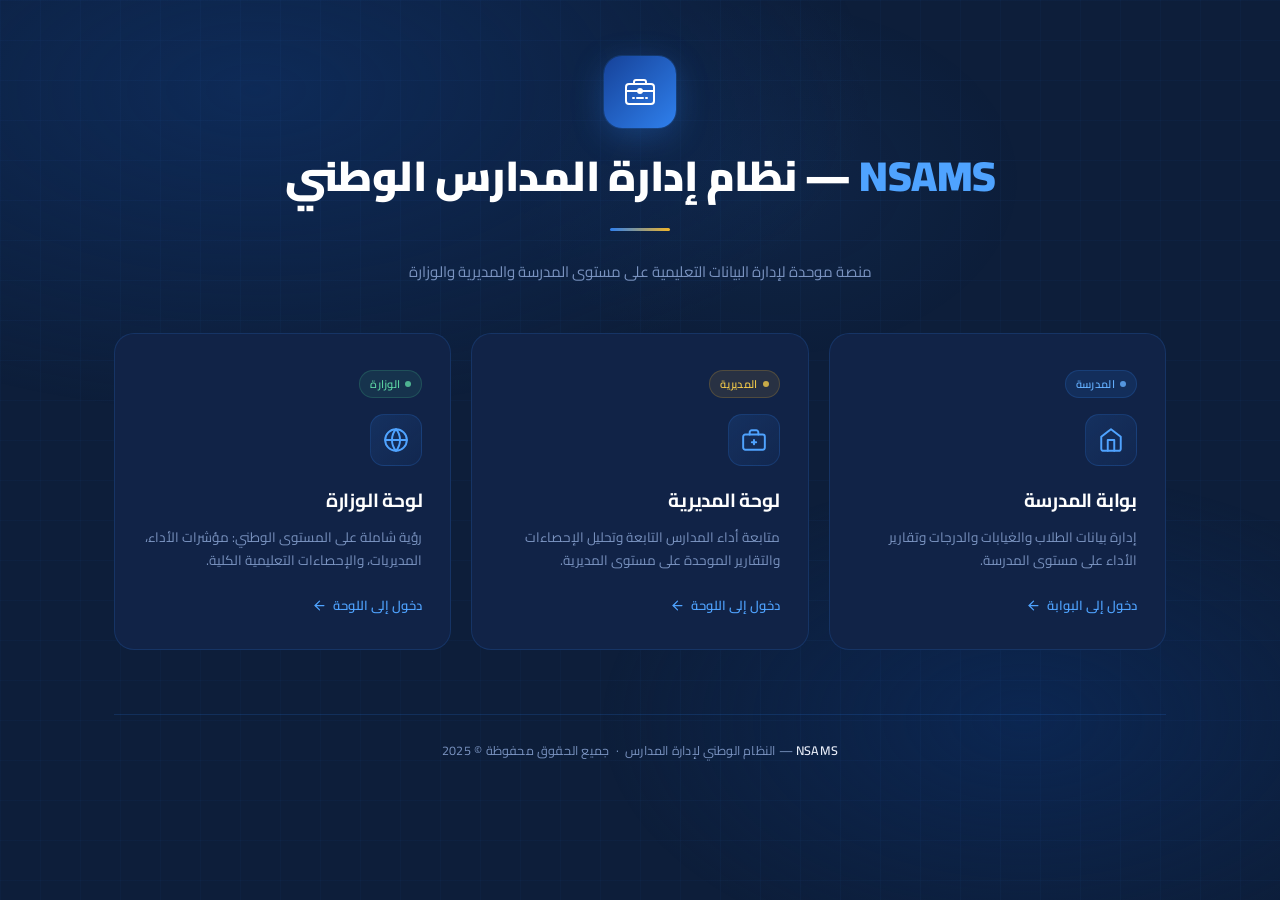
<file: index.html>
<!DOCTYPE html>
<html lang="ar" dir="rtl">
<head>
  <meta charset="UTF-8" />
  <meta name="viewport" content="width=device-width, initial-scale=1.0" />
  <title>NSAMS — نظام إدارة المدارس الوطني</title>
  <link rel="preconnect" href="https://fonts.googleapis.com" />
  <link rel="preconnect" href="https://fonts.gstatic.com" crossorigin />
  <link href="https://fonts.googleapis.com/css2?family=Cairo:wght@300;400;600;700;900&display=swap" rel="stylesheet" />
  <style>
    *, *::before, *::after { box-sizing: border-box; margin: 0; padding: 0; }

    :root {
      --navy:       #0B2B5E;
      --navy-mid:   #0f3570;
      --navy-light: #164299;
      --accent:     #2F80ED;
      --accent-glow:#4fa3ff;
      --gold:       #F0B429;
      --surface:    #0d1e3a;
      --surface-2:  #112347;
      --border:     rgba(47, 128, 237, 0.18);
      --text:       #e8edf8;
      --text-muted: #7a93c0;
      --white:      #ffffff;
    }

    html { scroll-behavior: smooth; }

    body {
      font-family: 'Cairo', sans-serif;
      background: var(--surface);
      color: var(--text);
      min-height: 100vh;
      overflow-x: hidden;
      position: relative;
    }

    /* ── Background mesh ── */
    body::before {
      content: '';
      position: fixed;
      inset: 0;
      background:
        radial-gradient(ellipse 80% 60% at 20% 10%,  rgba(15, 53, 112, 0.55) 0%, transparent 60%),
        radial-gradient(ellipse 60% 50% at 80% 80%,  rgba(11, 43, 94, 0.65)  0%, transparent 55%),
        radial-gradient(ellipse 40% 40% at 60% 20%,  rgba(47, 128, 237, 0.07) 0%, transparent 50%);
      pointer-events: none;
      z-index: 0;
    }

    /* Subtle grid overlay */
    body::after {
      content: '';
      position: fixed;
      inset: 0;
      background-image:
        linear-gradient(rgba(47, 128, 237, 0.04) 1px, transparent 1px),
        linear-gradient(90deg, rgba(47, 128, 237, 0.04) 1px, transparent 1px);
      background-size: 40px 40px;
      pointer-events: none;
      z-index: 0;
    }

    .wrapper {
      position: relative;
      z-index: 1;
      max-width: 1100px;
      margin: 0 auto;
      padding: 0 24px;
    }

    /* ── Header ── */
    header {
      padding: 56px 0 40px;
      text-align: center;
      position: relative;
    }

    .logo-mark {
      display: inline-flex;
      align-items: center;
      justify-content: center;
      width: 72px;
      height: 72px;
      background: linear-gradient(135deg, var(--navy-light), var(--accent));
      border-radius: 18px;
      margin-bottom: 24px;
      box-shadow: 0 0 0 1px var(--border), 0 8px 32px rgba(47, 128, 237, 0.3);
      animation: fadeDown 0.6s ease both;
    }

    .site-title {
      font-size: clamp(28px, 5vw, 42px);
      font-weight: 900;
      letter-spacing: -0.5px;
      line-height: 1.15;
      color: var(--white);
      animation: fadeDown 0.6s 0.1s ease both;
    }

    .site-title span {
      color: var(--accent-glow);
    }

    .site-subtitle {
      margin-top: 12px;
      font-size: 15px;
      color: var(--text-muted);
      font-weight: 400;
      max-width: 480px;
      margin-inline: auto;
      line-height: 1.7;
      animation: fadeDown 0.6s 0.2s ease both;
    }

    /* ── Divider ── */
    .divider {
      width: 60px;
      height: 3px;
      background: linear-gradient(90deg, var(--accent), var(--gold));
      border-radius: 2px;
      margin: 28px auto;
      animation: fadeDown 0.6s 0.25s ease both;
    }

    /* ── Cards grid ── */
    .cards {
      display: grid;
      grid-template-columns: repeat(auto-fit, minmax(280px, 1fr));
      gap: 20px;
      padding: 8px 0 64px;
    }

    .card {
      background: var(--surface-2);
      border: 1px solid var(--border);
      border-radius: 20px;
      padding: 36px 28px 32px;
      text-decoration: none;
      color: inherit;
      display: flex;
      flex-direction: column;
      gap: 16px;
      position: relative;
      overflow: hidden;
      transition: transform 0.28s cubic-bezier(.22,.68,0,1.2),
                  box-shadow 0.28s ease,
                  border-color 0.28s ease;
      animation: fadeUp 0.6s ease both;
    }

    .card:nth-child(1) { animation-delay: 0.3s; }
    .card:nth-child(2) { animation-delay: 0.42s; }
    .card:nth-child(3) { animation-delay: 0.54s; }

    /* Top accent bar */
    .card::before {
      content: '';
      position: absolute;
      top: 0; left: 0; right: 0;
      height: 3px;
      background: linear-gradient(90deg, var(--accent), var(--accent-glow));
      opacity: 0;
      transition: opacity 0.3s ease;
    }

    .card:hover {
      transform: translateY(-6px);
      box-shadow: 0 16px 48px rgba(11, 43, 94, 0.5), 0 0 0 1px rgba(47, 128, 237, 0.3);
      border-color: rgba(47, 128, 237, 0.4);
    }

    .card:hover::before { opacity: 1; }

    /* Glow blob on hover */
    .card::after {
      content: '';
      position: absolute;
      width: 200px;
      height: 200px;
      border-radius: 50%;
      background: radial-gradient(circle, rgba(47, 128, 237, 0.12) 0%, transparent 70%);
      top: -60px;
      right: -60px;
      transition: opacity 0.3s ease;
      opacity: 0;
      pointer-events: none;
    }

    .card:hover::after { opacity: 1; }

    .card-icon {
      width: 52px;
      height: 52px;
      background: linear-gradient(135deg, rgba(47, 128, 237, 0.15), rgba(47, 128, 237, 0.05));
      border: 1px solid rgba(47, 128, 237, 0.2);
      border-radius: 14px;
      display: flex;
      align-items: center;
      justify-content: center;
      flex-shrink: 0;
      transition: background 0.3s ease, border-color 0.3s ease;
    }

    .card:hover .card-icon {
      background: linear-gradient(135deg, rgba(47, 128, 237, 0.25), rgba(47, 128, 237, 0.1));
      border-color: rgba(47, 128, 237, 0.4);
    }

    .card-icon svg {
      width: 26px;
      height: 26px;
      color: var(--accent-glow);
      fill: none;
      stroke: currentColor;
      stroke-width: 1.8;
      stroke-linecap: round;
      stroke-linejoin: round;
    }

    .card-body { flex: 1; }

    .card-title {
      font-size: 19px;
      font-weight: 700;
      color: var(--white);
      margin-bottom: 8px;
      letter-spacing: -0.2px;
    }

    .card-desc {
      font-size: 13.5px;
      color: var(--text-muted);
      line-height: 1.75;
      font-weight: 400;
    }

    .card-cta {
      display: inline-flex;
      align-items: center;
      gap: 6px;
      font-size: 13px;
      font-weight: 600;
      color: var(--accent-glow);
      margin-top: 4px;
      transition: gap 0.2s ease;
    }

    .card:hover .card-cta { gap: 10px; }

    .card-cta svg {
      width: 15px;
      height: 15px;
      fill: none;
      stroke: currentColor;
      stroke-width: 2;
      stroke-linecap: round;
      stroke-linejoin: round;
      /* RTL: flip arrow direction */
      transform: scaleX(-1);
    }

    /* ── Badge chips ── */
    .badge {
      display: inline-flex;
      align-items: center;
      gap: 5px;
      font-size: 11px;
      font-weight: 600;
      padding: 3px 10px;
      border-radius: 20px;
      letter-spacing: 0.3px;
      align-self: flex-start;
    }

    .badge-school      { background: rgba(47, 128, 237, 0.12); color: #64b0ff; border: 1px solid rgba(47, 128, 237, 0.2); }
    .badge-directorate { background: rgba(240, 180, 41, 0.1);  color: #f0c84a; border: 1px solid rgba(240, 180, 41, 0.2); }
    .badge-ministry    { background: rgba(72, 199, 142, 0.1);  color: #5dd4a3; border: 1px solid rgba(72, 199, 142, 0.2); }

    .badge-dot {
      width: 6px; height: 6px;
      border-radius: 50%;
      background: currentColor;
      opacity: 0.8;
    }

    /* ── Footer ── */
    footer {
      text-align: center;
      padding: 24px 0 40px;
      font-size: 12.5px;
      color: var(--text-muted);
      border-top: 1px solid var(--border);
      letter-spacing: 0.2px;
    }

    footer strong { color: var(--text); font-weight: 600; }

    /* ── Animations ── */
    @keyframes fadeDown {
      from { opacity: 0; transform: translateY(-16px); }
      to   { opacity: 1; transform: translateY(0); }
    }

    @keyframes fadeUp {
      from { opacity: 0; transform: translateY(24px); }
      to   { opacity: 1; transform: translateY(0); }
    }

    /* ── Responsive ── */
    @media (max-width: 600px) {
      header { padding: 40px 0 28px; }
      .cards { grid-template-columns: 1fr; }
      .card  { padding: 28px 22px 24px; }
    }
  </style>
</head>
<body>

<div class="wrapper">

  <!-- ── Header ── -->
  <header>
    <div class="logo-mark">
      <svg width="36" height="36" viewBox="0 0 36 36" fill="none" xmlns="http://www.w3.org/2000/svg">
        <rect x="4" y="10" width="28" height="20" rx="3" stroke="white" stroke-width="2" stroke-linejoin="round"/>
        <path d="M12 10V8C12 6.895 12.895 6 14 6H22C23.105 6 24 6.895 24 8V10" stroke="white" stroke-width="2"/>
        <path d="M4 17H32" stroke="white" stroke-width="2" stroke-linecap="round"/>
        <circle cx="18" cy="17" r="3" fill="white"/>
        <path d="M15 24H21" stroke="white" stroke-width="2" stroke-linecap="round"/>
        <path d="M11 24H12" stroke="white" stroke-width="2" stroke-linecap="round"/>
        <path d="M24 24H25" stroke="white" stroke-width="2" stroke-linecap="round"/>
      </svg>
    </div>

    <h1 class="site-title">
      <span>NSAMS</span> — نظام إدارة المدارس الوطني
    </h1>

    <div class="divider"></div>

    <p class="site-subtitle">
      منصة موحدة لإدارة البيانات التعليمية على مستوى المدرسة والمديرية والوزارة
    </p>
  </header>

  <!-- ── Cards ── -->
  <div class="cards">

    <!-- School -->
    <a href="./school/" class="card">
      <div class="badge badge-school">
        <span class="badge-dot"></span>
        المدرسة
      </div>
      <div class="card-icon">
        <svg viewBox="0 0 24 24">
          <path d="M3 9l9-7 9 7v11a2 2 0 01-2 2H5a2 2 0 01-2-2z"/>
          <polyline points="9 22 9 12 15 12 15 22"/>
        </svg>
      </div>
      <div class="card-body">
        <div class="card-title">بوابة المدرسة</div>
        <div class="card-desc">
          إدارة بيانات الطلاب والغيابات والدرجات وتقارير الأداء على مستوى المدرسة.
        </div>
      </div>
      <span class="card-cta">
        دخول إلى البوابة
        <svg viewBox="0 0 24 24"><line x1="5" y1="12" x2="19" y2="12"/><polyline points="12 5 19 12 12 19"/></svg>
      </span>
    </a>

    <!-- Directorate -->
    <a href="./directorate/" class="card">
      <div class="badge badge-directorate">
        <span class="badge-dot"></span>
        المديرية
      </div>
      <div class="card-icon">
        <svg viewBox="0 0 24 24">
          <rect x="2" y="7" width="20" height="14" rx="2"/>
          <path d="M16 7V5a2 2 0 00-2-2h-4a2 2 0 00-2 2v2"/>
          <line x1="12" y1="12" x2="12" y2="16"/>
          <line x1="10" y1="14" x2="14" y2="14"/>
        </svg>
      </div>
      <div class="card-body">
        <div class="card-title">لوحة المديرية</div>
        <div class="card-desc">
          متابعة أداء المدارس التابعة وتحليل الإحصاءات والتقارير الموحدة على مستوى المديرية.
        </div>
      </div>
      <span class="card-cta">
        دخول إلى اللوحة
        <svg viewBox="0 0 24 24"><line x1="5" y1="12" x2="19" y2="12"/><polyline points="12 5 19 12 12 19"/></svg>
      </span>
    </a>

    <!-- Ministry -->
    <a href="./ministry/" class="card">
      <div class="badge badge-ministry">
        <span class="badge-dot"></span>
        الوزارة
      </div>
      <div class="card-icon">
        <svg viewBox="0 0 24 24">
          <circle cx="12" cy="12" r="10"/>
          <line x1="2" y1="12" x2="22" y2="12"/>
          <path d="M12 2a15.3 15.3 0 010 20M12 2a15.3 15.3 0 000 20"/>
        </svg>
      </div>
      <div class="card-body">
        <div class="card-title">لوحة الوزارة</div>
        <div class="card-desc">
          رؤية شاملة على المستوى الوطني: مؤشرات الأداء، المديريات، والإحصاءات التعليمية الكلية.
        </div>
      </div>
      <span class="card-cta">
        دخول إلى اللوحة
        <svg viewBox="0 0 24 24"><line x1="5" y1="12" x2="19" y2="12"/><polyline points="12 5 19 12 12 19"/></svg>
      </span>
    </a>

  </div>

  <!-- ── Footer ── -->
  <footer>
    <strong>NSAMS</strong> — النظام الوطني لإدارة المدارس &nbsp;·&nbsp; جميع الحقوق محفوظة &copy; 2025
  </footer>

</div>

</body>
</html>
</file>
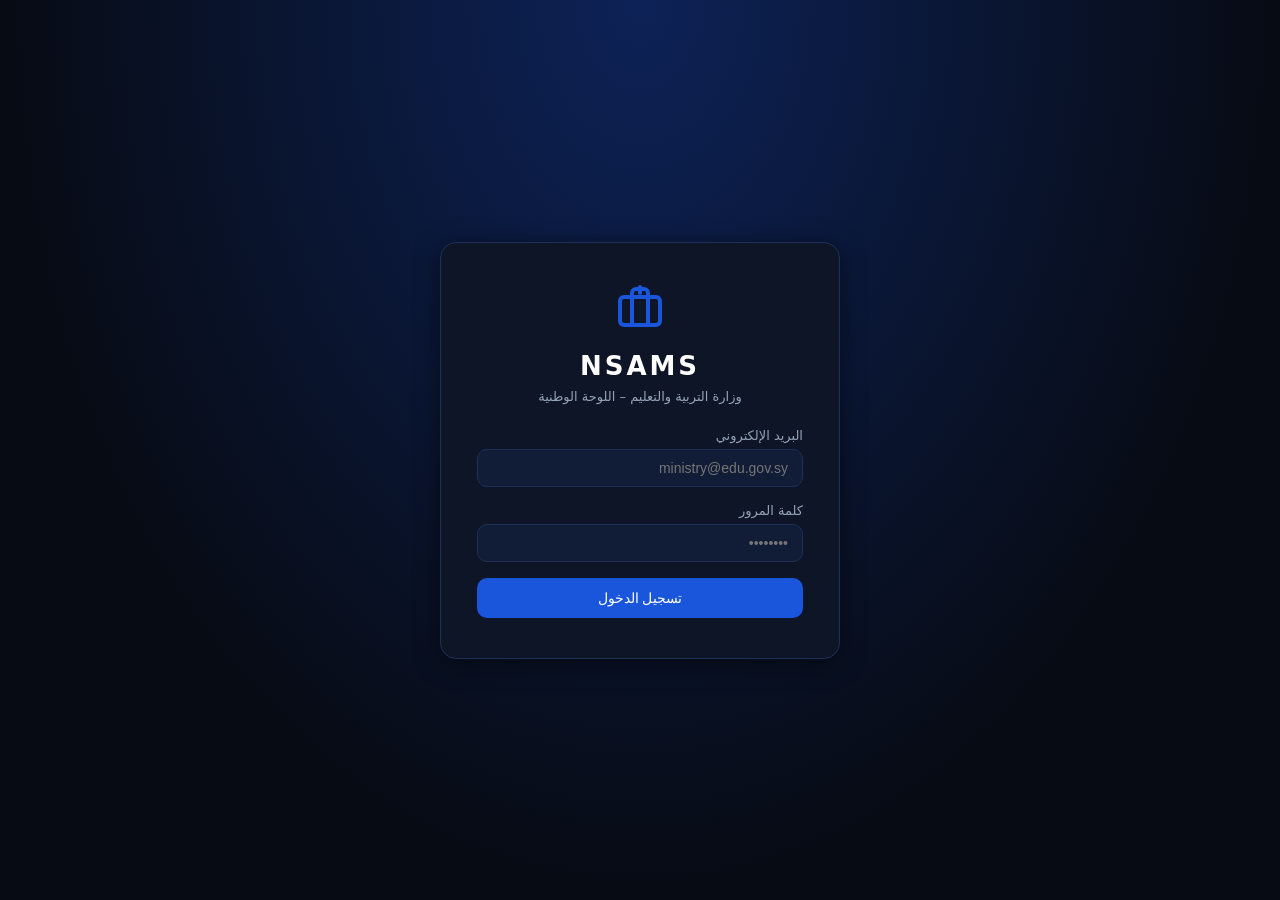
<file: ministry/index.html>
<!DOCTYPE html>
<html lang="ar" dir="rtl">
<head>
  <meta charset="UTF-8" />
  <meta name="viewport" content="width=device-width, initial-scale=1.0" />
  <title>NSAMS – لوحة تحكم الوزارة</title>
  <link rel="stylesheet" href="style.css" />

  <svg xmlns="http://www.w3.org/2000/svg" style="display:none">
    <symbol id="icon-logout" viewBox="0 0 24 24" fill="none" stroke="currentColor" stroke-width="2" stroke-linecap="round" stroke-linejoin="round">
      <path d="M9 21H5a2 2 0 0 1-2-2V5a2 2 0 0 1 2-2h4"/>
      <polyline points="16 17 21 12 16 7"/>
      <line x1="21" y1="12" x2="9" y2="12"/>
    </symbol>
    <symbol id="icon-download" viewBox="0 0 24 24" fill="none" stroke="currentColor" stroke-width="2" stroke-linecap="round" stroke-linejoin="round">
      <path d="M21 15v4a2 2 0 0 1-2 2H5a2 2 0 0 1-2-2v-4"/>
      <polyline points="7 10 12 15 17 10"/>
      <line x1="12" y1="15" x2="12" y2="3"/>
    </symbol>
    <symbol id="icon-refresh" viewBox="0 0 24 24" fill="none" stroke="currentColor" stroke-width="2" stroke-linecap="round" stroke-linejoin="round">
      <polyline points="23 4 23 10 17 10"/>
      <path d="M20.49 15a9 9 0 1 1-2.12-9.36L23 10"/>
    </symbol>
    <symbol id="icon-ministry" viewBox="0 0 24 24" fill="none" stroke="currentColor" stroke-width="2" stroke-linecap="round" stroke-linejoin="round">
      <rect x="2" y="7" width="20" height="14" rx="2"/>
      <path d="M16 21V5a2 2 0 0 0-2-2h-4a2 2 0 0 0-2 2v16"/>
      <path d="M12 2v3"/>
    </symbol>
  </svg>
</head>
<body>

  <!-- شاشة تسجيل الدخول -->
  <div id="login-screen" class="login-screen">
    <div class="login-card">
      <div class="login-logo">
        <svg width="48" height="48"><use href="#icon-ministry"/></svg>
      </div>
      <h1>NSAMS</h1>
      <p class="login-subtitle">وزارة التربية والتعليم – اللوحة الوطنية</p>
      <div class="form-group">
        <label for="email">البريد الإلكتروني</label>
        <input type="email" id="email" placeholder="ministry@edu.gov.sy" autocomplete="username" />
      </div>
      <div class="form-group">
        <label for="password">كلمة المرور</label>
        <input type="password" id="password" placeholder="••••••••" autocomplete="current-password" />
      </div>
      <div id="login-error" class="error-msg hidden"></div>
      <button id="login-btn" class="btn btn-primary btn-full">تسجيل الدخول</button>
    </div>
  </div>

  <!-- لوحة التحكم الرئيسية -->
  <div id="dashboard" class="hidden">

    <header class="topbar">
      <div class="topbar-left">
        <svg width="28" height="28"><use href="#icon-ministry"/></svg>
        <div>
          <span class="topbar-title">لوحة تحكم الوزارة</span>
          <span class="topbar-sub">نظرة عامة على الحضور الوطني</span>
        </div>
      </div>
      <div class="topbar-right">
        <span id="user-email" class="user-email"></span>
        <button id="refresh-btn" class="btn btn-icon" title="تحديث">
          <svg width="18" height="18"><use href="#icon-refresh"/></svg>
        </button>
        <button id="logout-btn" class="btn btn-icon" title="تسجيل الخروج">
          <svg width="18" height="18"><use href="#icon-logout"/></svg>
        </button>
      </div>
    </header>

    <main class="main-content">

      <!-- شريط التاريخ -->
      <div class="date-bar">
        <span id="today-label"></span>
        <span id="last-updated"></span>
      </div>

      <!-- صف الإحصائيات الوطنية -->
      <section class="stats-row" id="stats-row">
        <div class="stat-card">
          <span class="stat-label">المحافظات</span>
          <span class="stat-value" id="stat-governorates">—</span>
        </div>
        <div class="stat-card">
          <span class="stat-label">إجمالي الطلاب</span>
          <span class="stat-value" id="stat-total">—</span>
        </div>
        <div class="stat-card accent-green">
          <span class="stat-label">الحاضرون اليوم</span>
          <span class="stat-value" id="stat-present">—</span>
        </div>
        <div class="stat-card accent-red">
          <span class="stat-label">الغائبون اليوم</span>
          <span class="stat-value" id="stat-absent">—</span>
        </div>
        <div class="stat-card accent-blue">
          <span class="stat-label">نسبة الحضور الوطنية</span>
          <span class="stat-value" id="stat-rate">—</span>
        </div>
      </section>

      <!-- جدول المحافظات -->
      <section class="section-card">
        <div class="section-header">
          <h2>تفاصيل المحافظات</h2>
          <button id="export-btn" class="btn btn-primary">
            <svg width="16" height="16"><use href="#icon-download"/></svg>
            تصدير CSV
          </button>
        </div>

        <div id="table-loading" class="table-loading">
          <div class="spinner"></div>
          <span>جارٍ تحميل البيانات من جميع المحافظات…</span>
        </div>

        <div id="table-wrapper" class="table-wrapper hidden">
          <table id="gov-table">
            <thead>
              <tr>
                <th>#</th>
                <th>المحافظة</th>
                <th>المدارس</th>
                <th>إجمالي الطلاب</th>
                <th>الحاضرون</th>
                <th>الغائبون</th>
                <th>نسبة الحضور</th>
                <th>الحالة</th>
              </tr>
            </thead>
            <tbody id="gov-tbody"></tbody>
            <tfoot id="gov-tfoot"></tfoot>
          </table>
        </div>

        <div id="table-empty" class="table-empty hidden">
          لا تتوفر بيانات حضور لهذا اليوم.
        </div>
      </section>

    </main>
  </div>

  <script type="module" src="script.js"></script>
</body>
</html>
</file>
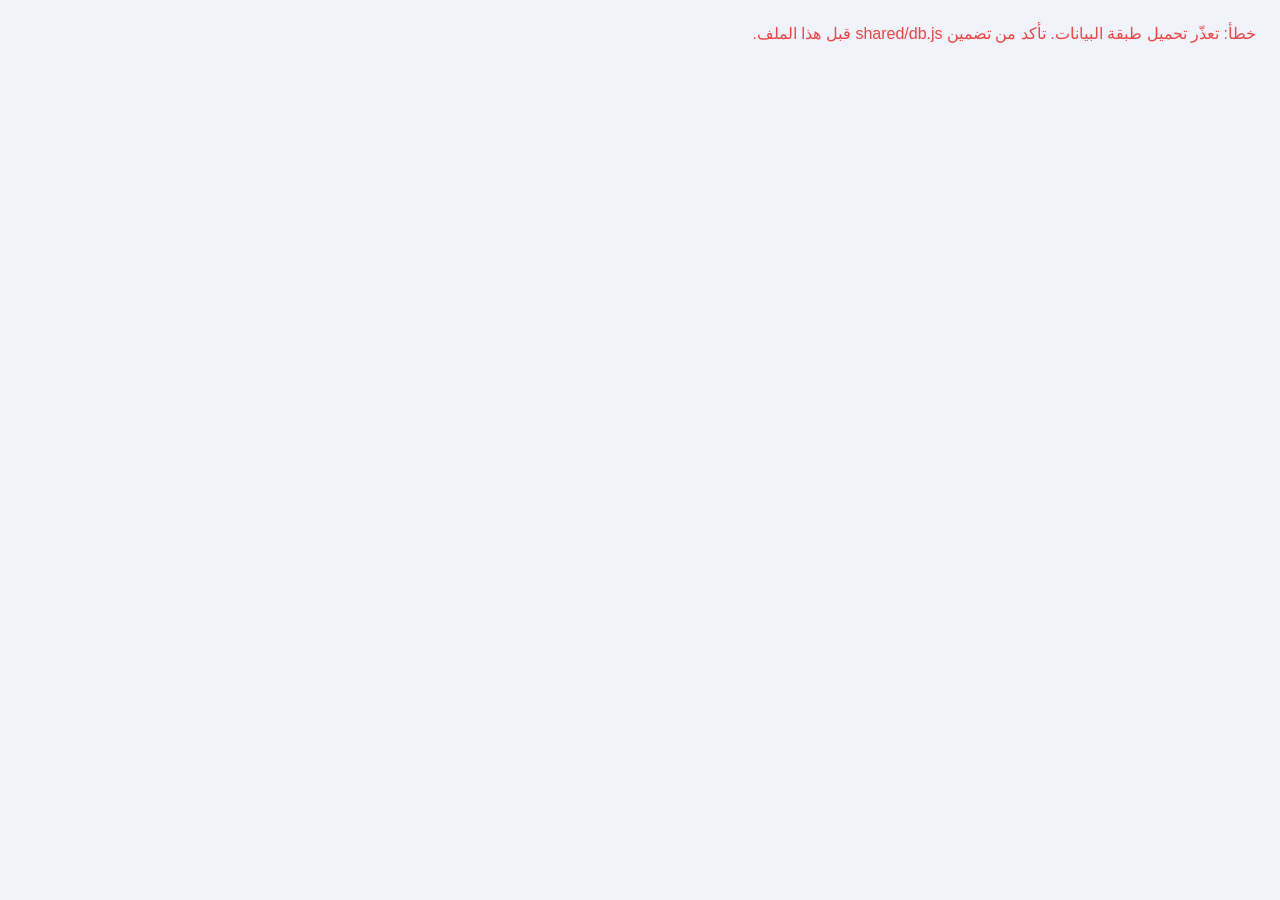
<file: teacher/index.html>
<!-- teacher/index.html -->
<!DOCTYPE html>
<html lang="ar" dir="rtl">
<head>
  <meta charset="UTF-8" />
  <meta name="viewport" content="width=device-width, initial-scale=1.0, viewport-fit=cover" />
  <meta name="theme-color" content="#0B2B5E" />
  <meta name="apple-mobile-web-app-capable" content="yes" />
  <title>NSAMS – معلم الصف</title>
  <link rel="stylesheet" href="./style.css" />
</head>
<body>

<!-- ═══ SVG Sprite ═══════════════════════════════════════════════════════════ -->
<svg xmlns="http://www.w3.org/2000/svg" style="display:none" aria-hidden="true">
  <symbol id="ic-user"      viewBox="0 0 24 24" fill="none" stroke="currentColor" stroke-width="2" stroke-linecap="round" stroke-linejoin="round">
    <path d="M20 21v-2a4 4 0 0 0-4-4H8a4 4 0 0 0-4 4v2"/><circle cx="12" cy="7" r="4"/>
  </symbol>
  <symbol id="ic-lock"      viewBox="0 0 24 24" fill="none" stroke="currentColor" stroke-width="2" stroke-linecap="round" stroke-linejoin="round">
    <rect x="3" y="11" width="18" height="11" rx="2"/><path d="M7 11V7a5 5 0 0 1 10 0v4"/>
  </symbol>
  <symbol id="ic-eye"       viewBox="0 0 24 24" fill="none" stroke="currentColor" stroke-width="2" stroke-linecap="round" stroke-linejoin="round">
    <path d="M1 12s4-8 11-8 11 8 11 8-4 8-11 8-11-8-11-8z"/><circle cx="12" cy="12" r="3"/>
  </symbol>
  <symbol id="ic-eye-off"   viewBox="0 0 24 24" fill="none" stroke="currentColor" stroke-width="2" stroke-linecap="round" stroke-linejoin="round">
    <path d="M17.94 17.94A10.07 10.07 0 0 1 12 20c-7 0-11-8-11-8a18.45 18.45 0 0 1 5.06-5.94M9.9 4.24A9.12 9.12 0 0 1 12 4c7 0 11 8 11 8a18.5 18.5 0 0 1-2.16 3.19m-6.72-1.07a3 3 0 1 1-4.24-4.24"/>
    <line x1="1" y1="1" x2="23" y2="23"/>
  </symbol>
  <symbol id="ic-check"     viewBox="0 0 24 24" fill="none" stroke="currentColor" stroke-width="2.5" stroke-linecap="round" stroke-linejoin="round">
    <polyline points="20 6 9 17 4 12"/>
  </symbol>
  <symbol id="ic-check-circle" viewBox="0 0 24 24" fill="none" stroke="currentColor" stroke-width="2" stroke-linecap="round" stroke-linejoin="round">
    <path d="M22 11.08V12a10 10 0 1 1-5.93-9.14"/><polyline points="22 4 12 14.01 9 11.01"/>
  </symbol>
  <symbol id="ic-x"         viewBox="0 0 24 24" fill="none" stroke="currentColor" stroke-width="2.5" stroke-linecap="round" stroke-linejoin="round">
    <line x1="18" y1="6" x2="6" y2="18"/><line x1="6" y1="6" x2="18" y2="18"/>
  </symbol>
  <symbol id="ic-x-circle"  viewBox="0 0 24 24" fill="none" stroke="currentColor" stroke-width="2" stroke-linecap="round" stroke-linejoin="round">
    <circle cx="12" cy="12" r="10"/>
    <line x1="15" y1="9" x2="9" y2="15"/><line x1="9" y1="9" x2="15" y2="15"/>
  </symbol>
  <symbol id="ic-alert"     viewBox="0 0 24 24" fill="none" stroke="currentColor" stroke-width="2" stroke-linecap="round" stroke-linejoin="round">
    <path d="M10.29 3.86L1.82 18a2 2 0 0 0 1.71 3h16.94a2 2 0 0 0 1.71-3L13.71 3.86a2 2 0 0 0-3.42 0z"/>
    <line x1="12" y1="9" x2="12" y2="13"/><line x1="12" y1="17" x2="12.01" y2="17"/>
  </symbol>
  <symbol id="ic-alert-circle" viewBox="0 0 24 24" fill="none" stroke="currentColor" stroke-width="2" stroke-linecap="round" stroke-linejoin="round">
    <circle cx="12" cy="12" r="10"/>
    <line x1="12" y1="8" x2="12" y2="12"/><line x1="12" y1="16" x2="12.01" y2="16"/>
  </symbol>
  <symbol id="ic-wifi"      viewBox="0 0 24 24" fill="none" stroke="currentColor" stroke-width="2" stroke-linecap="round" stroke-linejoin="round">
    <path d="M5 12.55a11 11 0 0 1 14.08 0"/>
    <path d="M1.42 9a16 16 0 0 1 21.16 0"/>
    <path d="M8.53 16.11a6 6 0 0 1 6.95 0"/>
    <line x1="12" y1="20" x2="12.01" y2="20"/>
  </symbol>
  <symbol id="ic-wifi-off"  viewBox="0 0 24 24" fill="none" stroke="currentColor" stroke-width="2" stroke-linecap="round" stroke-linejoin="round">
    <line x1="1" y1="1" x2="23" y2="23"/>
    <path d="M16.72 11.06A10.94 10.94 0 0 1 19 12.55"/>
    <path d="M5 12.55a10.94 10.94 0 0 1 5.17-2.39"/>
    <path d="M10.71 5.05A16 16 0 0 1 22.56 9"/>
    <path d="M1.42 9a15.91 15.91 0 0 1 4.7-2.88"/>
    <path d="M8.53 16.11a6 6 0 0 1 6.95 0"/>
    <line x1="12" y1="20" x2="12.01" y2="20"/>
  </symbol>
  <symbol id="ic-refresh"   viewBox="0 0 24 24" fill="none" stroke="currentColor" stroke-width="2" stroke-linecap="round" stroke-linejoin="round">
    <polyline points="23 4 23 10 17 10"/><polyline points="1 20 1 14 7 14"/>
    <path d="M3.51 9a9 9 0 0 1 14.85-3.36L23 10M1 14l4.64 4.36A9 9 0 0 0 20.49 15"/>
  </symbol>
  <symbol id="ic-logout"    viewBox="0 0 24 24" fill="none" stroke="currentColor" stroke-width="2" stroke-linecap="round" stroke-linejoin="round">
    <path d="M9 21H5a2 2 0 0 1-2-2V5a2 2 0 0 1 2-2h4"/>
    <polyline points="16 17 21 12 16 7"/>
    <line x1="21" y1="12" x2="9" y2="12"/>
  </symbol>
  <symbol id="ic-arrow-right" viewBox="0 0 24 24" fill="none" stroke="currentColor" stroke-width="2" stroke-linecap="round" stroke-linejoin="round">
    <line x1="5" y1="12" x2="19" y2="12"/>
    <polyline points="12 5 19 12 12 19"/>
  </symbol>
  <symbol id="ic-send"      viewBox="0 0 24 24" fill="none" stroke="currentColor" stroke-width="2" stroke-linecap="round" stroke-linejoin="round">
    <line x1="22" y1="2" x2="11" y2="13"/>
    <polygon points="22 2 15 22 11 13 2 9 22 2"/>
  </symbol>
  <symbol id="ic-users"     viewBox="0 0 24 24" fill="none" stroke="currentColor" stroke-width="2" stroke-linecap="round" stroke-linejoin="round">
    <path d="M17 21v-2a4 4 0 0 0-4-4H5a4 4 0 0 0-4 4v2"/>
    <circle cx="9" cy="7" r="4"/>
    <path d="M23 21v-2a4 4 0 0 0-3-3.87"/><path d="M16 3.13a4 4 0 0 1 0 7.75"/>
  </symbol>
  <symbol id="ic-clipboard" viewBox="0 0 24 24" fill="none" stroke="currentColor" stroke-width="2" stroke-linecap="round" stroke-linejoin="round">
    <path d="M16 4h2a2 2 0 0 1 2 2v14a2 2 0 0 1-2 2H6a2 2 0 0 1-2-2V6a2 2 0 0 1 2-2h2"/>
    <rect x="8" y="2" width="8" height="4" rx="1"/>
  </symbol>
  <symbol id="ic-message-square" viewBox="0 0 24 24" fill="none" stroke="currentColor" stroke-width="2" stroke-linecap="round" stroke-linejoin="round">
    <path d="M21 15a2 2 0 0 1-2 2H7l-4 4V5a2 2 0 0 1 2-2h14a2 2 0 0 1 2 2z"/>
  </symbol>
</svg>

<!-- ═══════════════════════════════════════════════════════════════════════════
     SCREEN: Login
════════════════════════════════════════════════════════════════════════════ -->
<div id="screen-login" class="screen">
  <div class="login-bg">
    <div class="login-pattern" aria-hidden="true"></div>

    <div class="login-card">
      <div class="login-logo">
        <div class="login-logo-icon">
          <svg class="icon icon-lg"><use href="#ic-clipboard"/></svg>
        </div>
        <div>
          <div class="login-logo-title">نظام رصد الدوام المدرسي</div>
          <div class="login-logo-sub">NSAMS – وزارة التربية السورية</div>
        </div>
      </div>

      <!-- Role badge -->
      <div style="text-align:center; margin-bottom:20px;">
        <span class="login-role-badge">
          <svg class="icon icon-xs"><use href="#ic-users"/></svg>
          بوابة معلم الصف
        </span>
      </div>

      <div id="login-error" class="form-error" hidden></div>

      <form id="form-login" novalidate>
        <div class="form-group">
          <label class="form-label" for="in-email">البريد الإلكتروني</label>
          <div class="input-wrap">
            <input id="in-email" class="form-input" type="email"
                   placeholder="teacher@school.edu.sy"
                   autocomplete="username" inputmode="email" required />
            <svg class="icon icon-sm input-icon"><use href="#ic-user"/></svg>
          </div>
        </div>

        <div class="form-group">
          <label class="form-label" for="in-password">كلمة المرور</label>
          <div class="input-wrap">
            <input id="in-password" class="form-input" type="password"
                   placeholder="••••••••"
                   autocomplete="current-password" required />
            <button type="button" class="pw-toggle" id="btn-toggle-pw"
                    aria-label="إظهار كلمة المرور">
              <svg class="icon icon-sm"><use id="pw-eye-use" href="#ic-eye"/></svg>
            </button>
          </div>
        </div>

        <button type="submit" id="btn-login" class="btn btn-primary btn-full" style="margin-top:4px">
          <span id="btn-login-label">تسجيل الدخول</span>
          <span class="spinner" id="login-spinner" hidden></span>
        </button>
      </form>
    </div>
  </div>
</div><!-- /screen-login -->

<!-- ═══════════════════════════════════════════════════════════════════════════
     SCREEN: App
     Two sub-views: home (class list) and attendance (student list)
     Toggled by show/hide via JS, not separate screens, to preserve state.
════════════════════════════════════════════════════════════════════════════ -->
<div id="screen-app" class="screen" hidden>

  <!-- ── Global Header (home view) ─────────────────────────────────────────── -->
  <header id="hdr-home" class="app-header">
    <div class="hdr-info">
      <div id="hdr-teacher-name" class="hdr-school-name">…</div>
      <div id="hdr-date"         class="hdr-date">…</div>
    </div>
    <div class="hdr-actions">
      <!-- Connectivity pill -->
      <div id="conn-pill" class="conn-pill" aria-live="polite">
        <svg class="icon icon-xs"><use id="conn-icon" href="#ic-wifi"/></svg>
        <span id="conn-label">متصل</span>
      </div>
      <!-- Manual sync -->
      <button id="btn-sync" class="hdr-icon-btn" aria-label="مزامنة">
        <svg class="icon icon-sm"><use id="sync-icon" href="#ic-refresh"/></svg>
      </button>
      <!-- Logout -->
      <button id="btn-logout" class="hdr-icon-btn" aria-label="تسجيل الخروج">
        <svg class="icon icon-sm"><use href="#ic-logout"/></svg>
      </button>
    </div>
  </header>

  <!-- Pending sync bar -->
  <div id="pending-bar" class="pending-bar" hidden aria-live="polite">
    <span>
      <svg class="icon icon-sm" style="color:var(--clr-warning)"><use href="#ic-alert"/></svg>
      <span id="pending-text">سجلات في انتظار المزامنة</span>
    </span>
    <button class="btn btn-ghost" style="padding:4px 12px; font-size:.8rem;" id="btn-sync-bar">
      مزامنة الآن
    </button>
  </div>

  <!-- ── Home View: Class List ─────────────────────────────────────────────── -->
  <div id="view-home">
    <div class="page-body">
      <p class="section-title">صفوفي اليوم</p>

      <!-- Loading skeletons -->
      <div id="classes-loading">
        <div style="background:#fff;border-radius:12px;padding:16px;margin-bottom:10px;display:flex;align-items:center;gap:14px;border:1.5px solid #E2E8F0">
          <div class="stu-skeleton" style="width:46px;height:46px;border-radius:8px"></div>
          <div style="flex:1">
            <div class="stu-skeleton" style="height:16px;width:60%;margin-bottom:8px"></div>
            <div class="stu-skeleton" style="height:12px;width:40%"></div>
          </div>
        </div>
        <div style="background:#fff;border-radius:12px;padding:16px;margin-bottom:10px;display:flex;align-items:center;gap:14px;border:1.5px solid #E2E8F0">
          <div class="stu-skeleton" style="width:46px;height:46px;border-radius:8px"></div>
          <div style="flex:1">
            <div class="stu-skeleton" style="height:16px;width:55%;margin-bottom:8px"></div>
            <div class="stu-skeleton" style="height:12px;width:35%"></div>
          </div>
        </div>
      </div>

      <div id="classes-list" hidden></div>

      <div id="classes-empty" class="classes-empty" hidden>
        <svg class="icon icon-2xl"><use href="#ic-users"/></svg>
        <p>لا توجد صفوف مسندة إليك في السنة الدراسية الحالية.</p>
        <p style="margin-top:6px;font-size:.8rem">تواصل مع مدير المدرسة لإضافة صفك.</p>
      </div>
    </div>
  </div><!-- /view-home -->

  <!-- ── Attendance View: Students ─────────────────────────────────────────── -->
  <div id="view-att" hidden>

    <!-- Attendance screen header -->
    <header class="att-screen-header">
      <button id="btn-back" class="btn-back" aria-label="العودة">
        <svg class="icon icon-sm"><use href="#ic-arrow-right"/></svg>
        العودة
      </button>
      <div class="att-hdr-info">
        <div id="att-class-name" class="att-hdr-name">…</div>
        <div id="att-date"       class="att-hdr-date">…</div>
      </div>
    </header>

    <!-- Summary bar -->
    <div class="att-summary-bar" role="status" aria-live="polite" aria-atomic="true">
      <div class="sum-item sum-present">
        <span id="sum-present" class="sum-value">0</span>
        <span class="sum-label">حاضر</span>
      </div>
      <div class="sum-item sum-late">
        <span id="sum-late"    class="sum-value">0</span>
        <span class="sum-label">متأخر</span>
      </div>
      <div class="sum-item sum-absent">
        <span id="sum-absent"  class="sum-value">0</span>
        <span class="sum-label">غائب</span>
      </div>
      <div class="sum-item sum-excused">
        <span id="sum-excused" class="sum-value">0</span>
        <span class="sum-label">بعذر</span>
      </div>
    </div>

    <!-- Submitted banner -->
    <div id="submitted-banner" class="submitted-banner" hidden>
      <svg class="icon icon-sm"><use href="#ic-check-circle"/></svg>
      <span id="submitted-banner-text">تم إرسال كشف الحضور بنجاح</span>
    </div>

    <!-- Rejected banner -->
    <div id="rejected-banner" class="rejected-banner" hidden>
      <strong>أُعيد الكشف من المدير:</strong>
      <span id="rejected-reason"> يرجى المراجعة والإرسال مجدداً.</span>
    </div>

    <!-- Students list -->
    <div id="students-loading" style="padding:16px var(--page-px,16px)">
      <div style="background:#fff;border-radius:12px;overflow:hidden;border:1.5px solid #E2E8F0">
        <div style="padding:16px 14px;border-bottom:1px solid #E2E8F0;display:flex;align-items:center;gap:12px">
          <div class="stu-skeleton" style="width:26px;height:14px"></div>
          <div style="flex:1"><div class="stu-skeleton" style="height:14px;width:70%"></div></div>
          <div class="stu-skeleton" style="width:120px;height:32px;border-radius:8px"></div>
        </div>
        <div style="padding:16px 14px;border-bottom:1px solid #E2E8F0;display:flex;align-items:center;gap:12px">
          <div class="stu-skeleton" style="width:26px;height:14px"></div>
          <div style="flex:1"><div class="stu-skeleton" style="height:14px;width:60%"></div></div>
          <div class="stu-skeleton" style="width:120px;height:32px;border-radius:8px"></div>
        </div>
        <div style="padding:16px 14px;display:flex;align-items:center;gap:12px">
          <div class="stu-skeleton" style="width:26px;height:14px"></div>
          <div style="flex:1"><div class="stu-skeleton" style="height:14px;width:65%"></div></div>
          <div class="stu-skeleton" style="width:120px;height:32px;border-radius:8px"></div>
        </div>
      </div>
    </div>

    <ul id="students-list" class="students-list" hidden role="list" aria-label="قائمة الطلاب"></ul>

    <div id="students-empty" hidden style="text-align:center;padding:48px 24px;color:var(--clr-text-3)">
      <svg class="icon icon-2xl" style="color:var(--clr-border);margin-bottom:12px"><use href="#ic-users"/></svg>
      <p>لا يوجد طلاب في هذا الصف.</p>
    </div>

    <!-- Bottom spacer so footer doesn't cover last row -->
    <div style="height:90px"></div>

    <!-- Footer action bar (hidden when confirmed) -->
    <div id="att-footer" class="att-footer">
      <div class="att-footer-inner">
        <button id="btn-save-draft" class="btn btn-ghost" style="flex:0 0 auto;min-width:90px" hidden>
          <svg class="icon icon-sm"><use href="#ic-clipboard"/></svg>
          حفظ مؤقت
        </button>
        <button id="btn-submit-att" class="btn btn-primary" style="flex:1">
          <svg class="icon icon-sm"><use href="#ic-send"/></svg>
          <span id="btn-submit-label">إرسال للمدير</span>
          <span class="spinner" id="submit-spinner" hidden></span>
        </button>
      </div>
    </div>

  </div><!-- /view-att -->

</div><!-- /screen-app -->

<!-- ═══ Reason Modal ══════════════════════════════════════════════════════════ -->
<div id="modal-reason" class="overlay" hidden aria-modal="true" role="dialog"
     aria-labelledby="reason-title">
  <div class="reason-sheet">
    <h3 id="reason-title">سبب الغياب / الملاحظة</h3>
    <div id="reason-student-name" class="student-being-edited">…</div>
    <textarea id="reason-input" class="reason-textarea"
              placeholder="مثال: غائب بسبب المرض (إفادة طبية)" maxlength="300"></textarea>
    <div class="reason-actions">
      <button id="btn-reason-cancel" class="btn btn-ghost">إلغاء</button>
      <button id="btn-reason-save"   class="btn btn-primary">حفظ</button>
    </div>
  </div>
</div>

<!-- ═══ Confirm Submit Modal ══════════════════════════════════════════════════ -->
<div id="modal-confirm" class="overlay" hidden aria-modal="true" role="dialog"
     aria-labelledby="confirm-title">
  <div class="confirm-sheet">
    <h3 id="confirm-title">تأكيد إرسال الكشف</h3>
    <p>سيُرسل الكشف للمدير ولن تتمكن من التعديل بعد التأكيد منه.</p>

    <div class="confirm-stats">
      <div class="cstat c-present">
        <div id="c-present" class="cstat-val">0</div>
        <div class="cstat-lbl">حاضر</div>
      </div>
      <div class="cstat c-absent">
        <div id="c-absent" class="cstat-val">0</div>
        <div class="cstat-lbl">غائب</div>
      </div>
      <div class="cstat c-late">
        <div id="c-late" class="cstat-val">0</div>
        <div class="cstat-lbl">متأخر</div>
      </div>
      <div class="cstat c-excused">
        <div id="c-excused" class="cstat-val">0</div>
        <div class="cstat-lbl">بعذر</div>
      </div>
    </div>

    <div id="confirm-warning" style="display:none;margin-bottom:14px;
         padding:10px 14px;background:var(--clr-warning-bg);
         border:1px solid var(--clr-warning-brd);border-radius:8px;
         font-size:.85rem;color:#92400E">
      <svg class="icon icon-xs" style="color:var(--clr-warning)"><use href="#ic-alert"/></svg>
      <span id="confirm-warning-text"></span>
    </div>

    <div class="confirm-actions">
      <button id="btn-confirm-cancel" class="btn btn-ghost">مراجعة</button>
      <button id="btn-confirm-submit" class="btn btn-primary">
        <svg class="icon icon-sm"><use href="#ic-send"/></svg>
        <span id="confirm-submit-label">إرسال</span>
        <span class="spinner" id="confirm-spinner" hidden></span>
      </button>
    </div>
  </div>
</div>

<!-- Toast zone -->
<div id="toasts" class="toast-zone" aria-live="polite" aria-atomic="false"></div>


<!-- Load order: Supabase → shared DB → this module -->

<script type="module" src="../shared/db.js"></script>
<script type="module" src="./script.js"></script>
</body>
</html>
</file>
<file: ministry/style.css>
/* ── Reset & base ─────────────────────────────── */
*, *::before, *::after { box-sizing: border-box; margin: 0; padding: 0; }

:root {
  --bg:           #070b14;
  --surface:      #0d1526;
  --surface-2:    #111d36;
  --border:       #1e3058;
  --accent:       #1a56db;
  --accent-hover: #1e40af;
  --green:        #16a34a;
  --green-bg:     #052e16;
  --red:          #dc2626;
  --red-bg:       #450a0a;
  --yellow:       #ca8a04;
  --yellow-bg:    #422006;
  --text:         #e2e8f0;
  --text-muted:   #64748b;
  --text-dim:     #94a3b8;
  --radius:       10px;
  --shadow:       0 4px 24px rgba(0,0,0,0.5);
}

body {
  font-family: 'Segoe UI', system-ui, sans-serif;
  background: var(--bg);
  color: var(--text);
  min-height: 100vh;
  font-size: 14px;
}

.hidden { display: none !important; }

/* ── Login ────────────────────────────────────── */
.login-screen {
  min-height: 100vh;
  display: flex;
  align-items: center;
  justify-content: center;
  background: radial-gradient(ellipse at 50% 0%, #0d2257 0%, var(--bg) 70%);
  padding: 24px;
}

.login-card {
  background: var(--surface);
  border: 1px solid var(--border);
  border-radius: 16px;
  padding: 40px 36px;
  width: 100%;
  max-width: 400px;
  box-shadow: var(--shadow);
  display: flex;
  flex-direction: column;
  gap: 16px;
}

.login-logo {
  color: var(--accent);
  display: flex;
  justify-content: center;
  margin-bottom: 4px;
}

.login-card h1 {
  text-align: center;
  font-size: 26px;
  font-weight: 700;
  letter-spacing: 3px;
  color: #fff;
}

.login-subtitle {
  text-align: center;
  color: var(--text-dim);
  font-size: 13px;
  margin-top: -8px;
  margin-bottom: 8px;
}

.form-group { display: flex; flex-direction: column; gap: 6px; }
.form-group label { font-size: 13px; color: var(--text-dim); font-weight: 500; }
.form-group input {
  background: var(--surface-2);
  border: 1px solid var(--border);
  border-radius: var(--radius);
  padding: 10px 14px;
  color: var(--text);
  font-size: 14px;
  outline: none;
  transition: border-color .2s;
}
.form-group input:focus { border-color: var(--accent); }

.error-msg {
  background: var(--red-bg);
  border: 1px solid var(--red);
  color: #fca5a5;
  padding: 10px 14px;
  border-radius: var(--radius);
  font-size: 13px;
}

/* ── Buttons ──────────────────────────────────── */
.btn {
  display: inline-flex;
  align-items: center;
  gap: 6px;
  border: none;
  border-radius: var(--radius);
  cursor: pointer;
  font-size: 14px;
  font-weight: 500;
  padding: 9px 16px;
  transition: background .2s, opacity .2s;
}
.btn:disabled { opacity: .5; cursor: not-allowed; }

.btn-primary {
  background: var(--accent);
  color: #fff;
}
.btn-primary:hover:not(:disabled) { background: var(--accent-hover); }

.btn-full { width: 100%; justify-content: center; padding: 12px; }

.btn-icon {
  background: var(--surface-2);
  color: var(--text-dim);
  border: 1px solid var(--border);
  padding: 8px;
  border-radius: 8px;
}
.btn-icon:hover { color: var(--text); background: var(--border); }

/* ── Topbar ───────────────────────────────────── */
.topbar {
  position: sticky;
  top: 0;
  z-index: 100;
  background: var(--surface);
  border-bottom: 1px solid var(--border);
  padding: 12px 28px;
  display: flex;
  align-items: center;
  justify-content: space-between;
  gap: 16px;
}

.topbar-left {
  display: flex;
  align-items: center;
  gap: 12px;
  color: var(--accent);
}

.topbar-title {
  display: block;
  font-size: 16px;
  font-weight: 700;
  color: var(--text);
  line-height: 1.2;
}
.topbar-sub {
  display: block;
  font-size: 11px;
  color: var(--text-muted);
}

.topbar-right {
  display: flex;
  align-items: center;
  gap: 10px;
}

.user-email {
  font-size: 12px;
  color: var(--text-muted);
}

/* ── Main ─────────────────────────────────────── */
.main-content {
  max-width: 1280px;
  margin: 0 auto;
  padding: 24px 28px 48px;
  display: flex;
  flex-direction: column;
  gap: 24px;
}

.date-bar {
  display: flex;
  justify-content: space-between;
  align-items: center;
  color: var(--text-dim);
  font-size: 13px;
}

/* ── Stats row ────────────────────────────────── */
.stats-row {
  display: grid;
  grid-template-columns: repeat(auto-fit, minmax(160px, 1fr));
  gap: 16px;
}

.stat-card {
  background: var(--surface);
  border: 1px solid var(--border);
  border-radius: var(--radius);
  padding: 20px 18px;
  display: flex;
  flex-direction: column;
  gap: 8px;
}

.stat-card.accent-green { border-color: var(--green); background: linear-gradient(135deg, var(--surface) 60%, var(--green-bg)); }
.stat-card.accent-red   { border-color: var(--red);   background: linear-gradient(135deg, var(--surface) 60%, var(--red-bg)); }
.stat-card.accent-blue  { border-color: var(--accent); background: linear-gradient(135deg, var(--surface) 60%, #0d2257); }

.stat-label {
  font-size: 12px;
  color: var(--text-muted);
  text-transform: uppercase;
  letter-spacing: .5px;
}

.stat-value {
  font-size: 32px;
  font-weight: 700;
  color: #fff;
  line-height: 1;
}

.accent-green .stat-value { color: #4ade80; }
.accent-red   .stat-value { color: #f87171; }
.accent-blue  .stat-value { color: #93c5fd; }

/* ── Section card ─────────────────────────────── */
.section-card {
  background: var(--surface);
  border: 1px solid var(--border);
  border-radius: var(--radius);
  overflow: hidden;
}

.section-header {
  display: flex;
  justify-content: space-between;
  align-items: center;
  padding: 18px 20px;
  border-bottom: 1px solid var(--border);
}

.section-header h2 {
  font-size: 15px;
  font-weight: 600;
  color: var(--text);
}

/* ── Table ────────────────────────────────────── */
.table-wrapper { overflow-x: auto; }

table {
  width: 100%;
  border-collapse: collapse;
  font-size: 13px;
}

thead th {
  background: var(--surface-2);
  color: var(--text-muted);
  text-transform: uppercase;
  font-size: 11px;
  letter-spacing: .5px;
  padding: 12px 16px;
  text-align: left;
  white-space: nowrap;
  border-bottom: 1px solid var(--border);
}

tbody tr {
  border-bottom: 1px solid #0d1a2e;
  transition: background .15s;
}
tbody tr:hover { background: var(--surface-2); }
tbody tr:last-child { border-bottom: none; }

td {
  padding: 13px 16px;
  color: var(--text);
  vertical-align: middle;
}

td:first-child { color: var(--text-muted); font-size: 12px; }

tfoot td {
  padding: 13px 16px;
  font-weight: 600;
  border-top: 2px solid var(--border);
  background: var(--surface-2);
}

/* ── Status badge ─────────────────────────────── */
.badge {
  display: inline-block;
  padding: 3px 10px;
  border-radius: 20px;
  font-size: 11px;
  font-weight: 600;
  letter-spacing: .3px;
}
.badge-good    { background: var(--green-bg); color: #4ade80; border: 1px solid var(--green); }
.badge-warning { background: var(--yellow-bg); color: #fde047; border: 1px solid var(--yellow); }
.badge-poor    { background: var(--red-bg);   color: #f87171; border: 1px solid var(--red); }
.badge-none    { background: var(--surface-2); color: var(--text-muted); border: 1px solid var(--border); }

/* ── Rate bar ─────────────────────────────────── */
.rate-cell { display: flex; align-items: center; gap: 10px; }
.rate-bar-bg {
  flex: 1;
  height: 6px;
  background: var(--surface-2);
  border-radius: 3px;
  overflow: hidden;
  min-width: 60px;
}
.rate-bar-fill {
  height: 100%;
  border-radius: 3px;
  background: var(--accent);
  transition: width .4s ease;
}
.rate-bar-fill.green  { background: var(--green); }
.rate-bar-fill.yellow { background: var(--yellow); }
.rate-bar-fill.red    { background: var(--red); }
.rate-text { font-weight: 600; min-width: 40px; text-align: right; }

/* ── Loading / empty ──────────────────────────── */
.table-loading {
  display: flex;
  align-items: center;
  justify-content: center;
  gap: 14px;
  padding: 60px 20px;
  color: var(--text-muted);
  font-size: 14px;
}

.spinner {
  width: 22px;
  height: 22px;
  border: 3px solid var(--border);
  border-top-color: var(--accent);
  border-radius: 50%;
  animation: spin .7s linear infinite;
}
@keyframes spin { to { transform: rotate(360deg); } }

.table-empty {
  padding: 60px 20px;
  text-align: center;
  color: var(--text-muted);
  font-size: 14px;
}

/* ── Responsive ───────────────────────────────── */
@media (max-width: 700px) {
  .topbar { padding: 12px 16px; }
  .user-email { display: none; }
  .main-content { padding: 16px 16px 40px; }
  .stats-row { grid-template-columns: repeat(2, 1fr); }
  .stat-value { font-size: 24px; }
}
</file>
<file: teacher/style.css>
/* teacher/style.css */

/* ═══ Design Tokens (identical to school/style.css) ══════════════════════════ */
:root {
  --clr-primary:      #0B2B5E;
  --clr-primary-int:  #1E4A7A;
  --clr-primary-hov:  #0F3A5A;
  --clr-primary-dim:  rgba(11,43,94,.12);
  --clr-success:      #10B981;
  --clr-success-bg:   #D1FAE5;
  --clr-success-brd:  #6EE7B7;
  --clr-warning:      #F59E0B;
  --clr-warning-bg:   #FEF3C7;
  --clr-warning-brd:  #FCD34D;
  --clr-danger:       #EF4444;
  --clr-danger-bg:    #FEE2E2;
  --clr-danger-brd:   #FCA5A5;
  --clr-danger-hov:   #DC2626;
  --clr-info:         #6366F1;   /* excused = indigo */
  --clr-info-bg:      #EEF2FF;
  --clr-bg:           #F0F4FA;
  --clr-surface:      #FFFFFF;
  --clr-border:       #CBD5E1;
  --clr-border-lt:    #E2E8F0;
  --clr-text-1:       #0F172A;
  --clr-text-2:       #475569;
  --clr-text-3:       #94A3B8;
  --r-xs:  4px; --r-sm: 8px; --r-md: 12px; --r-lg: 18px;
  --r-xl:  24px; --r-pill: 999px;
  --sh-xs: 0 1px 2px rgba(0,0,0,.06);
  --sh-sm: 0 1px 3px rgba(0,0,0,.08), 0 1px 2px rgba(0,0,0,.05);
  --sh-md: 0 4px 8px rgba(0,0,0,.08), 0 2px 4px rgba(0,0,0,.05);
  --sh-lg: 0 10px 30px rgba(0,0,0,.14), 0 4px 8px rgba(0,0,0,.06);
  --ease: cubic-bezier(.4,0,.2,1);
  --dur:  .18s;
  --header-h: 58px;
  --page-px:  16px;
  --page-max: 600px;
}

/* ═══ Reset ══════════════════════════════════════════════════════════════════ */
*, *::before, *::after { box-sizing: border-box; margin: 0; padding: 0; }
html { font-size: 16px; -webkit-tap-highlight-color: transparent; }
body {
  font-family: 'Segoe UI', 'Tahoma', system-ui, sans-serif;
  background: var(--clr-bg);
  color: var(--clr-text-1);
  min-height: 100dvh;
  direction: rtl;
  overflow-x: hidden;
  -webkit-font-smoothing: antialiased;
}
button { cursor: pointer; border: none; background: none; font: inherit; color: inherit; }
input, textarea, select { font: inherit; color: inherit; }
ul { list-style: none; }

/* ═══ Icons ══════════════════════════════════════════════════════════════════ */
.icon    { display:inline-block; width:20px; height:20px; flex-shrink:0; vertical-align:middle; }
.icon-xs { width:14px; height:14px; }
.icon-sm { width:16px; height:16px; }
.icon-lg { width:28px; height:28px; }
.icon-2xl{ width:44px; height:44px; }

/* ═══ Screen Management ══════════════════════════════════════════════════════ */
.screen { min-height: 100dvh; }
.screen[hidden] { display: none; }

/* ═══ Login ══════════════════════════════════════════════════════════════════ */
.login-bg {
  min-height: 100dvh;
  background:
    radial-gradient(ellipse 80% 60% at 50% 0%, rgba(30,74,122,.55) 0%, transparent 70%),
    linear-gradient(160deg, #051830 0%, var(--clr-primary) 45%, #1E4A7A 100%);
  display: flex; align-items: center; justify-content: center;
  padding: 32px 20px; position: relative; overflow: hidden;
}
.login-pattern {
  position: absolute; inset: 0; pointer-events: none;
  background-image: linear-gradient(rgba(255,255,255,.04) 1px, transparent 1px),
    linear-gradient(90deg, rgba(255,255,255,.04) 1px, transparent 1px);
  background-size: 40px 40px;
}
.login-card {
  position: relative; z-index: 1;
  background: var(--clr-surface);
  border-radius: var(--r-xl);
  padding: 36px 28px;
  width: 100%; max-width: 400px;
  box-shadow: var(--sh-lg);
}
.login-logo {
  display: flex; flex-direction: column; align-items: center;
  gap: 10px; margin-bottom: 28px; text-align: center;
}
.login-logo-icon {
  width: 60px; height: 60px; border-radius: var(--r-lg);
  background: var(--clr-primary);
  display: flex; align-items: center; justify-content: center;
  color: #fff;
}
.login-logo-title {
  font-size: 1.2rem; font-weight: 700;
  color: var(--clr-primary); line-height: 1.3;
}
.login-logo-sub {
  font-size: .8rem; color: var(--clr-text-3); margin-top: 2px;
}
.login-role-badge {
  display: inline-flex; align-items: center; gap: 6px;
  background: var(--clr-success-bg); color: var(--clr-success);
  border: 1px solid var(--clr-success-brd);
  border-radius: var(--r-pill); padding: 4px 12px;
  font-size: .8rem; font-weight: 600; margin-bottom: 20px;
}
.form-group { margin-bottom: 16px; }
.form-label { display:block; font-size:.85rem; font-weight:600; color:var(--clr-text-2); margin-bottom:6px; }
.input-wrap { position:relative; }
.form-input {
  width: 100%; padding: 12px 16px; padding-inline-end: 44px;
  border: 1.5px solid var(--clr-border);
  border-radius: var(--r-sm); background: var(--clr-bg);
  font-size: .95rem; transition: border-color var(--dur) var(--ease), box-shadow var(--dur) var(--ease);
  outline: none;
}
.form-input:focus {
  border-color: var(--clr-primary); background: #fff;
  box-shadow: 0 0 0 3px var(--clr-primary-dim);
}
.input-icon {
  position: absolute; inset-inline-end: 14px; top: 50%; transform: translateY(-50%);
  color: var(--clr-text-3); pointer-events: none;
}
.pw-toggle {
  position: absolute; inset-inline-end: 12px; top: 50%; transform: translateY(-50%);
  color: var(--clr-text-3); padding: 4px; border-radius: var(--r-xs);
}
.form-error {
  background: var(--clr-danger-bg); color: var(--clr-danger);
  border: 1px solid var(--clr-danger-brd);
  border-radius: var(--r-sm); padding: 10px 14px;
  font-size: .875rem; margin-bottom: 16px;
}
.form-error[hidden] { display: none; }

/* ═══ Buttons ═════════════════════════════════════════════════════════════════ */
.btn {
  display: inline-flex; align-items: center; justify-content: center;
  gap: 8px; padding: 11px 20px; border-radius: var(--r-sm);
  font-size: .95rem; font-weight: 600;
  transition: background var(--dur) var(--ease), transform var(--dur) var(--ease),
              box-shadow var(--dur) var(--ease);
}
.btn:active:not(:disabled) { transform: scale(.97); }
.btn:disabled { opacity: .55; cursor: not-allowed; }
.btn-primary { background: var(--clr-primary); color: #fff; }
.btn-primary:hover:not(:disabled) { background: var(--clr-primary-int); box-shadow: var(--sh-md); }
.btn-ghost { color: var(--clr-text-2); border: 1.5px solid var(--clr-border); }
.btn-ghost:hover:not(:disabled) { background: var(--clr-bg); }
.btn-full { width: 100%; }

/* ═══ Spinner ═════════════════════════════════════════════════════════════════ */
.spinner {
  display: inline-block; width: 18px; height: 18px;
  border: 2.5px solid rgba(255,255,255,.35);
  border-top-color: #fff;
  border-radius: 50%;
  animation: spin .7s linear infinite;
}
@keyframes spin { to { transform: rotate(360deg); } }

/* ═══ App Header ══════════════════════════════════════════════════════════════ */
.app-header {
  position: sticky; top: 0; z-index: 100;
  height: var(--header-h);
  background: var(--clr-primary);
  color: #fff;
  display: flex; align-items: center;
  padding: 0 var(--page-px); gap: 12px;
  box-shadow: var(--sh-sm);
}
.hdr-info { flex: 1; min-width: 0; }
.hdr-school-name {
  font-size: .9rem; font-weight: 700;
  white-space: nowrap; overflow: hidden; text-overflow: ellipsis;
}
.hdr-date  { font-size: .75rem; opacity: .75; margin-top: 1px; }
.hdr-actions { display: flex; align-items: center; gap: 8px; flex-shrink: 0; }
.hdr-icon-btn {
  width: 36px; height: 36px; border-radius: var(--r-sm);
  display: flex; align-items: center; justify-content: center;
  color: rgba(255,255,255,.85);
  transition: background var(--dur) var(--ease);
}
.hdr-icon-btn:hover { background: rgba(255,255,255,.15); }

.conn-pill {
  display: flex; align-items: center; gap: 5px;
  padding: 4px 10px; border-radius: var(--r-pill);
  font-size: .75rem; font-weight: 600;
  background: rgba(255,255,255,.15); color: rgba(255,255,255,.9);
  transition: background var(--dur) var(--ease);
}
.conn-pill.offline { background: rgba(239,68,68,.35); }

.syncing { animation: spin .7s linear infinite; }

/* ═══ Pending Bar ═════════════════════════════════════════════════════════════ */
.pending-bar {
  background: var(--clr-warning-bg); border-bottom: 2px solid var(--clr-warning-brd);
  padding: 10px var(--page-px);
  display: flex; align-items: center; justify-content: space-between;
  font-size: .85rem; color: var(--clr-text-2);
}
.pending-bar[hidden] { display: none; }

/* ═══ Page Body ═══════════════════════════════════════════════════════════════ */
.page-body {
  max-width: var(--page-max);
  margin: 0 auto;
  padding: 16px var(--page-px) 100px;
}

/* ═══ Section headings ════════════════════════════════════════════════════════ */
.section-title {
  font-size: .8rem; font-weight: 700; text-transform: uppercase;
  letter-spacing: .04em; color: var(--clr-text-3);
  margin-bottom: 12px; margin-top: 24px;
}

/* ═══ Class Cards (home screen) ══════════════════════════════════════════════ */
.class-card {
  display: flex; align-items: center; gap: 14px;
  background: var(--clr-surface);
  border: 1.5px solid var(--clr-border-lt);
  border-radius: var(--r-md); padding: 16px;
  cursor: pointer; margin-bottom: 10px;
  transition: border-color var(--dur) var(--ease),
              box-shadow   var(--dur) var(--ease),
              transform    var(--dur) var(--ease);
  text-align: start;
  width: 100%;
}
.class-card:hover  { border-color: var(--clr-primary); box-shadow: var(--sh-md); }
.class-card:active { transform: scale(.98); }

.class-icon {
  width: 46px; height: 46px; border-radius: var(--r-sm);
  background: var(--clr-primary-dim); color: var(--clr-primary);
  display: flex; align-items: center; justify-content: center;
  flex-shrink: 0; font-size: 1.1rem; font-weight: 800;
}
.class-info { flex: 1; min-width: 0; }
.class-name  { font-size: 1rem; font-weight: 700; color: var(--clr-text-1); }
.class-meta  { font-size: .8rem; color: var(--clr-text-3); margin-top: 3px; }

.class-status { flex-shrink: 0; }
.status-badge {
  display: inline-flex; align-items: center; gap: 5px;
  padding: 4px 10px; border-radius: var(--r-pill);
  font-size: .78rem; font-weight: 600;
}
.badge-pending   { background: var(--clr-warning-bg); color: var(--clr-warning); border: 1px solid var(--clr-warning-brd); }
.badge-submitted { background: var(--clr-success-bg); color: var(--clr-success); border: 1px solid var(--clr-success-brd); }
.badge-confirmed { background: var(--clr-primary-dim); color: var(--clr-primary); border: 1px solid var(--clr-border); }
.badge-rejected  { background: var(--clr-danger-bg);  color: var(--clr-danger);  border: 1px solid var(--clr-danger-brd); }

.classes-empty {
  text-align: center; padding: 48px 24px;
  color: var(--clr-text-3);
}
.classes-empty svg { color: var(--clr-border); margin-bottom: 12px; }
.classes-empty p   { font-size: .9rem; }

/* ═══ Attendance Screen ═══════════════════════════════════════════════════════ */
.att-screen-header {
  position: sticky; top: 0; z-index: 100;
  background: var(--clr-primary); color: #fff;
  padding: 0 var(--page-px); height: var(--header-h);
  display: flex; align-items: center; gap: 12px;
  box-shadow: var(--sh-sm);
}
.btn-back {
  display: flex; align-items: center; gap: 6px;
  color: rgba(255,255,255,.85); font-size: .9rem; font-weight: 600;
  flex-shrink: 0;
}
.btn-back svg { transform: scaleX(-1); }   /* flip arrow for RTL */
.att-hdr-info { flex: 1; min-width: 0; }
.att-hdr-name { font-size: 1rem; font-weight: 700; }
.att-hdr-date { font-size: .75rem; opacity: .7; }

/* Summary bar – sticky under header */
.att-summary-bar {
  position: sticky; top: var(--header-h); z-index: 90;
  background: var(--clr-surface);
  border-bottom: 2px solid var(--clr-border-lt);
  display: flex; align-items: center; justify-content: space-around;
  padding: 10px var(--page-px); gap: 8px;
  box-shadow: var(--sh-xs);
}
.sum-item {
  display: flex; flex-direction: column; align-items: center; gap: 2px;
}
.sum-value { font-size: 1.3rem; font-weight: 800; line-height: 1; }
.sum-label { font-size: .7rem; color: var(--clr-text-3); font-weight: 500; }
.sum-item.sum-present .sum-value { color: var(--clr-success); }
.sum-item.sum-late    .sum-value { color: var(--clr-warning); }
.sum-item.sum-absent  .sum-value { color: var(--clr-danger);  }
.sum-item.sum-excused .sum-value { color: var(--clr-info);    }

/* Submitted banner */
.submitted-banner {
  margin: 12px var(--page-px);
  padding: 12px 16px;
  background: var(--clr-success-bg);
  border: 1.5px solid var(--clr-success-brd);
  border-radius: var(--r-md);
  color: var(--clr-success);
  font-weight: 600; font-size: .9rem;
  display: flex; align-items: center; gap: 8px;
}
.submitted-banner[hidden] { display: none; }

/* Rejected banner */
.rejected-banner {
  margin: 12px var(--page-px);
  padding: 12px 16px;
  background: var(--clr-danger-bg);
  border: 1.5px solid var(--clr-danger-brd);
  border-radius: var(--r-md);
  color: var(--clr-danger);
  font-size: .875rem;
}
.rejected-banner[hidden] { display: none; }

/* ═══ Students List ═══════════════════════════════════════════════════════════ */
.students-list {
  background: var(--clr-surface);
  border-radius: var(--r-md);
  margin: 12px var(--page-px);
  border: 1.5px solid var(--clr-border-lt);
  overflow: hidden;
}

.student-row {
  display: flex; align-items: center; gap: 10px;
  padding: 12px 14px;
  border-bottom: 1px solid var(--clr-border-lt);
  transition: background var(--dur) var(--ease);
  min-height: 60px;
}
.student-row:last-child { border-bottom: none; }

.student-row[data-status="absent"]  { background: rgba(239,68,68,.05); }
.student-row[data-status="late"]    { background: rgba(245,158,11,.07); }
.student-row[data-status="excused"] { background: rgba(99,102,241,.06); }

.student-num  {
  min-width: 26px; text-align: center;
  font-size: .78rem; color: var(--clr-text-3); font-weight: 600;
  flex-shrink: 0;
}
.student-name-wrap { flex: 1; min-width: 0; }
.student-name {
  font-size: .9rem; font-weight: 600; color: var(--clr-text-1);
  white-space: nowrap; overflow: hidden; text-overflow: ellipsis;
}
.student-reason-text {
  font-size: .75rem; color: var(--clr-text-3); margin-top: 2px;
  white-space: nowrap; overflow: hidden; text-overflow: ellipsis;
}

/* Status buttons */
.stn-btns {
  display: flex; gap: 5px; flex-shrink: 0;
}
.stn-btn {
  width: 36px; height: 36px; border-radius: var(--r-sm);
  border: 1.5px solid var(--clr-border);
  display: flex; align-items: center; justify-content: center;
  color: var(--clr-text-3);
  transition: background var(--dur) var(--ease),
              border-color var(--dur) var(--ease),
              color var(--dur) var(--ease),
              transform var(--dur) var(--ease);
  font-size: .7rem; font-weight: 700;
}
.stn-btn:hover { border-color: var(--clr-text-2); color: var(--clr-text-2); }
.stn-btn:active { transform: scale(.90); }

/* Active states per status */
.stn-btn.active[data-s="present"] {
  background: var(--clr-success); border-color: var(--clr-success);
  color: #fff;
}
.stn-btn.active[data-s="late"] {
  background: var(--clr-warning); border-color: var(--clr-warning);
  color: #fff;
}
.stn-btn.active[data-s="absent"] {
  background: var(--clr-danger); border-color: var(--clr-danger);
  color: #fff;
}
.stn-btn.active[data-s="excused"] {
  background: var(--clr-info); border-color: var(--clr-info);
  color: #fff;
}

/* Disabled state (submitted + confirmed) */
.students-list.locked .stn-btn { pointer-events: none; opacity: .7; }

/* Loading skeleton */
.stu-skeleton {
  animation: shimmer 1.5s ease-in-out infinite;
  background: linear-gradient(90deg, #f1f5f9 25%, #e2e8f0 50%, #f1f5f9 75%);
  background-size: 200% 100%;
  border-radius: var(--r-sm); height: 18px;
}
@keyframes shimmer {
  0%   { background-position: -200% 0; }
  100% { background-position:  200% 0; }
}

/* ═══ Attendance Footer (submit bar) ══════════════════════════════════════════ */
.att-footer {
  position: fixed; bottom: 0; left: 0; right: 0; z-index: 200;
  background: var(--clr-surface);
  border-top: 1.5px solid var(--clr-border-lt);
  padding: 12px var(--page-px) calc(12px + env(safe-area-inset-bottom));
  box-shadow: 0 -4px 16px rgba(0,0,0,.08);
}
.att-footer-inner {
  max-width: var(--page-max); margin: 0 auto;
  display: flex; gap: 10px;
}
.att-footer[hidden] { display: none; }

/* ═══ Reason Modal ════════════════════════════════════════════════════════════ */
.overlay {
  position: fixed; inset: 0; z-index: 300;
  background: rgba(0,0,0,.45);
  display: flex; align-items: flex-end; justify-content: center;
  padding: 0;
}
.overlay[hidden] { display: none; }

.reason-sheet {
  background: var(--clr-surface);
  border-radius: var(--r-xl) var(--r-xl) 0 0;
  padding: 24px 20px calc(24px + env(safe-area-inset-bottom));
  width: 100%; max-width: var(--page-max);
}
.reason-sheet h3 {
  font-size: 1rem; font-weight: 700; margin-bottom: 14px;
  color: var(--clr-text-1);
}
.reason-sheet .student-being-edited {
  font-size: .85rem; color: var(--clr-text-2);
  background: var(--clr-bg); padding: 8px 12px;
  border-radius: var(--r-sm); margin-bottom: 14px;
  font-weight: 600;
}
.reason-textarea {
  width: 100%; padding: 12px 14px;
  border: 1.5px solid var(--clr-border);
  border-radius: var(--r-sm); min-height: 90px; resize: none;
  font-size: .9rem; outline: none;
  transition: border-color var(--dur) var(--ease);
  background: var(--clr-bg);
}
.reason-textarea:focus {
  border-color: var(--clr-primary);
  box-shadow: 0 0 0 3px var(--clr-primary-dim);
  background: #fff;
}
.reason-actions {
  display: flex; gap: 10px; margin-top: 14px;
}
.reason-actions .btn { flex: 1; }

/* ═══ Confirm Submit Modal ════════════════════════════════════════════════════ */
.confirm-sheet {
  background: var(--clr-surface);
  border-radius: var(--r-xl) var(--r-xl) 0 0;
  padding: 24px 20px calc(24px + env(safe-area-inset-bottom));
  width: 100%; max-width: var(--page-max);
}
.confirm-sheet h3 { font-size: 1rem; font-weight: 700; margin-bottom: 4px; }
.confirm-sheet p  { font-size: .875rem; color: var(--clr-text-2); margin-bottom: 18px; }

.confirm-stats {
  display: grid; grid-template-columns: repeat(2, 1fr); gap: 10px;
  margin-bottom: 20px;
}
.cstat {
  background: var(--clr-bg); border-radius: var(--r-sm);
  padding: 12px; text-align: center;
}
.cstat-val { font-size: 1.5rem; font-weight: 800; }
.cstat-lbl { font-size: .75rem; color: var(--clr-text-3); margin-top: 2px; }
.cstat.c-present  .cstat-val { color: var(--clr-success); }
.cstat.c-absent   .cstat-val { color: var(--clr-danger);  }
.cstat.c-late     .cstat-val { color: var(--clr-warning); }
.cstat.c-excused  .cstat-val { color: var(--clr-info);    }

.confirm-actions { display: flex; gap: 10px; }
.confirm-actions .btn { flex: 1; }

/* ═══ Toast ══════════════════════════════════════════════════════════════════ */
.toast-zone {
  position: fixed; bottom: 80px; inset-inline-end: 16px; inset-inline-start: 16px;
  z-index: 9999; display: flex; flex-direction: column; gap: 8px;
  pointer-events: none;
  max-width: 380px; margin: 0 auto;
}
.toast {
  display: flex; align-items: center; gap: 10px;
  padding: 12px 14px; border-radius: var(--r-md);
  font-size: .875rem; font-weight: 500;
  box-shadow: var(--sh-md); pointer-events: auto;
  animation: toast-in .25s var(--ease);
}
.toast.removing { animation: toast-out .25s var(--ease) forwards; }

.toast-success { background:#fff; border:1.5px solid var(--clr-success-brd); color:var(--clr-success); }
.toast-warning { background:#fff; border:1.5px solid var(--clr-warning-brd); color:#92400E; }
.toast-error   { background:#fff; border:1.5px solid var(--clr-danger-brd);  color:var(--clr-danger); }
.toast-info    { background:#fff; border:1.5px solid var(--clr-border);      color:var(--clr-text-2); }

@keyframes toast-in  { from { opacity:0; transform:translateY(10px); } to { opacity:1; transform:none; } }
@keyframes toast-out { from { opacity:1; } to { opacity:0; transform:translateY(6px); } }

/* ═══ Animation ═══════════════════════════════════════════════════════════════ */
@keyframes bump {
  0%   { transform: scale(1); }
  40%  { transform: scale(1.22); }
  100% { transform: scale(1); }
}
.bump { animation: bump .25s var(--ease); }

/* ═══ Utility ═════════════════════════════════════════════════════════════════ */
.visually-hidden {
  position: absolute; width:1px; height:1px; overflow:hidden; clip:rect(0,0,0,0);
}

@media print {
  .app-header,
  .att-footer,
  .stn-btns,
  .btn-print-trigger { display: none !important; }
  .student-row       { break-inside: avoid; }
  body               { direction: rtl; font-size: 12pt; }
}
</file>
